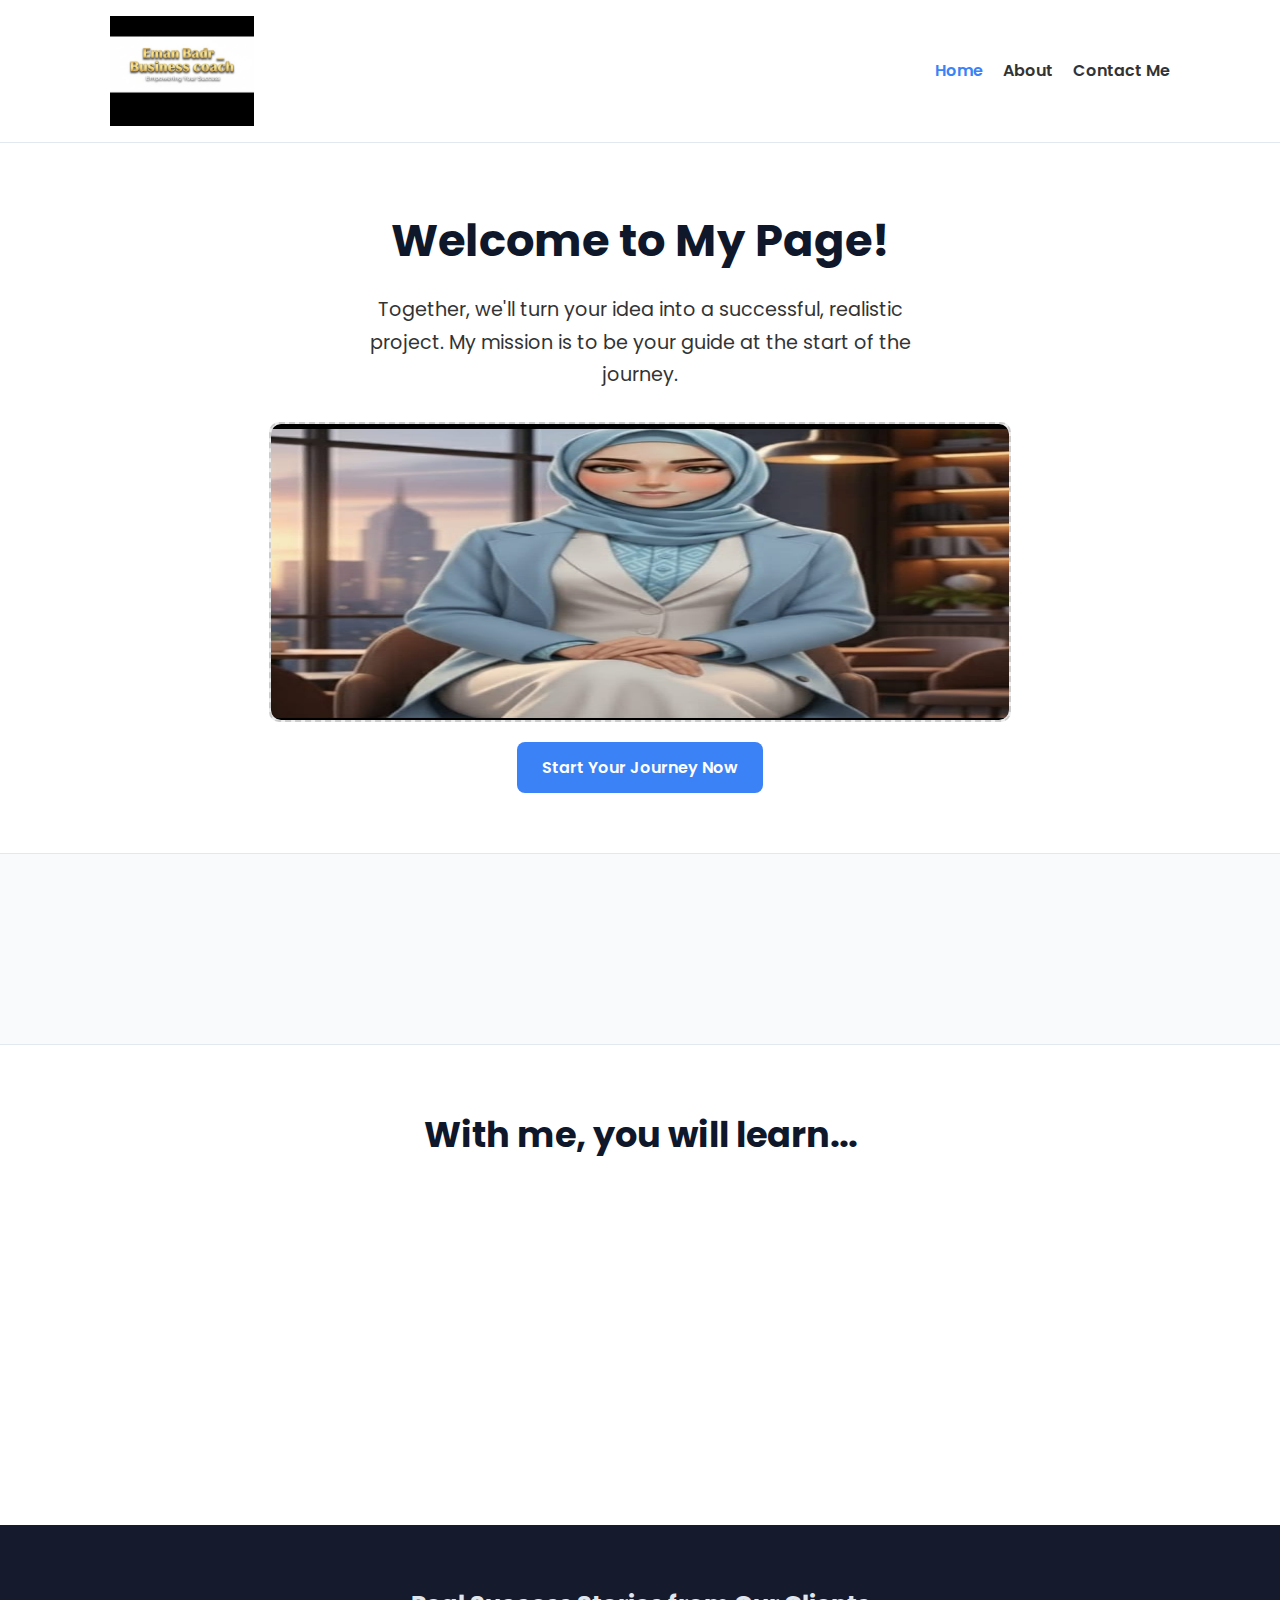
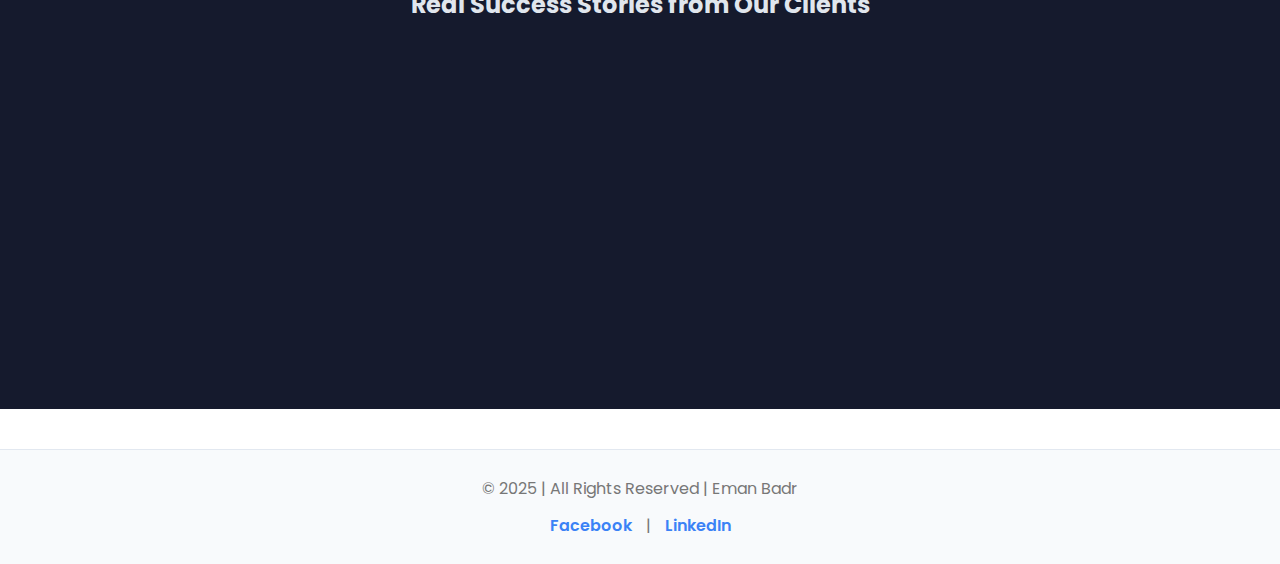
<file: index.html>
<!DOCTYPE html>
<html lang="en">
<head>
    <meta charset="UTF-8">
    <meta name="viewport" content="width=device-width, initial-scale=1.0">
    <title>Eman Badr - Business Coach</title>
    <link rel="stylesheet" href="style.css">
</head>
<body>

    <header>
        <nav class="navbar">
            <div class="container">
                
                <a href="index.html" class="logo">
                    <img src="logo.jpg" alt="Eman Badr Logo">
                </a>
                
                <ul class="nav-menu">
                    <li><a href="index.html" class="active">Home</a></li>
                    <li><a href="about.html">About</a></li>
                    <li><a href="contact.html">Contact Me</a></li>
                </ul>
                <div class="hamburger">
                    <span></span>
                    <span></span>
                    <span></span>
                </div>
            </div>
        </nav>
    </header>

    <main>
        <section class="hero">
            <div class="container">
                <h1>Welcome to My Page!</h1>
                <p>Together, we'll turn your idea into a successful, realistic project. My mission is to be your guide at the start of the journey.</p>
                
                <div class="placeholder-text">
                    <img src="img.jpg" alt="A professional photo of Eman Badr, smiling confidently.">
                </div>
                
                <a href="contact.html" class="btn btn-primary">Start Your Journey Now</a>
            </div>
        </section>

        <section class="stats">
            <div class="container">
                <div class="stat-item animate-on-scroll">
                    <h3>9+</h3>
                    <p>Years of Finance Experience</p>
                </div>
                <div class="stat-item animate-on-scroll">
                    <h3>100+</h3>
                    <p>Projects Supported</p>
                </div>
                <div class="stat-item animate-on-scroll">
                    <h3>Expert</h3>
                    <p>Financial & Credit Analyst</p>
                </div>
                <div class="stat-item animate-on-scroll">
                    <h3>Certified</h3>
                    <p>Business Coach</p>
                </div>
            </div>
        </section>

        <section class="services">
            <div class="container">
                <h2>With me, you will learn...</h2>
                <div class="services-grid">
                    <div class="service-card animate-on-scroll">
                        ✅
                        <h3>Turn Your Idea into a Clear Foundation</h3>
                        <p>How to transform your concept into a project with a solid and clear foundation.</p>
                    </div>
                    <div class="service-card animate-on-scroll">
                        ✅
                        <h3>Plans Without Complexity</h3>
                        <p>How to build a simple and effective operation and marketing plan.</p>
                    </div>
                    <div class="service-card animate-on-scroll">
                        ✅
                        <h3>Understand Numbers to Your Advantage</h3>
                        <p>How to understand and use numbers to your advantage, even if you're not a "numbers person."</p>
                    </div>
                </div>
            </div>
        </section>

        <section class="testimonials dark-section">
            <div class="container">
                <h2>Real Success Stories from Our Clients</h2>
                <div class="testimonial-content animate-on-scroll">
                    
                    <div class="placeholder-text small">
                        <img src="pic.jpg" alt="Client company logo or client profile picture.">
                    </div>

                    <blockquote>
                        "I believe everyone has a chance to succeed... but they need a plan, guidance, and someone to hold their hand at the start. My mission is to be that person for you."
                    </blockquote>
                    <cite>Eman Badr (My Mission)</cite>
                </div>
            </div>
        </section>
    </main>

    <footer>
        <div class="container">
            <p>&copy; 2025 | All Rights Reserved | Eman Badr</p>
            <div class="social-links">
                <a href="https://www.facebook.com/profile.php?id=61583590762381">Facebook</a> | <a href="https://www.linkedin.com/in/eman-badr-5a090110a/">LinkedIn</a>
            </div>
        </div>
    </footer>

    <script src="script.js"></script>
</body>
</html>
</body>
</html>
</file>
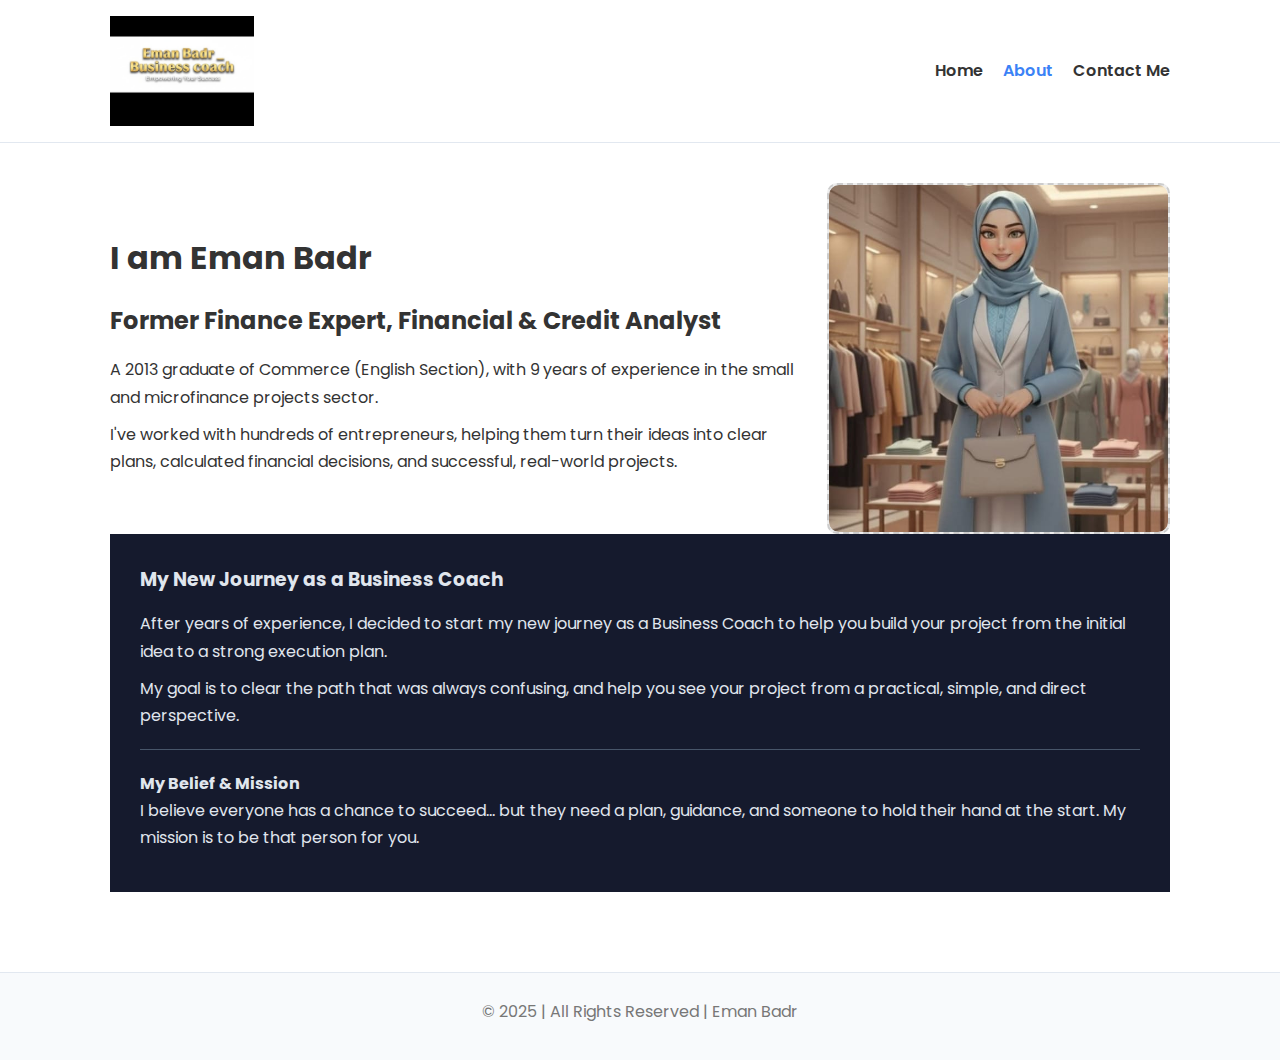
<file: about.html>
<!DOCTYPE html>
<html lang="en">
<head>
    <meta charset="UTF-8">
    <meta name="viewport" content="width=device-width, initial-scale=1.0">
    <title>About Me - Eman Badr</title>
    <link rel="stylesheet" href="style.css">
</head>
<body>

    <header>
        <nav class="navbar">
            <div class="container">
                
                <a href="index.html" class="logo">
                    <img src="logo.jpg" alt="Eman Badr Logo">
                </a>
                
                <ul class="nav-menu">
                    <li><a href="index.html">Home</a></li>
                    <li><a href="about.html" class="active">About</a></li>
                    <li><a href="contact.html">Contact Me</a></li>
                </ul>
                <div class="hamburger">
                    <span></span>
                    <span></span>
                    <span></span>
                </div>
            </div>
        </nav>
    </header>

    <main>
        <section class="about-me">
            <div class="container">
                <div class="about-content">
                    <div class="about-text animate-on-scroll">
                        <h1>I am Eman Badr</h1>
                        <h2>Former Finance Expert, Financial & Credit Analyst</h2>
                        <p>A 2013 graduate of Commerce (English Section), with 9 years of experience in the small and microfinance projects sector.</p>
                        <p>I've worked with hundreds of entrepreneurs, helping them turn their ideas into clear plans, calculated financial decisions, and successful, real-world projects.</p>
                    </div>
                    <div class="about-image animate-on-scroll">
                        
                        <div class="placeholder-text">
                            <img src="photo.jpg" alt="A photo of Eman Badr in a professional setting, suitable for an About Me page.">
                        </div>
                        
                    </div>
                </div>

                <div class="my-mission dark-section animate-on-scroll">
                    <h3>My New Journey as a Business Coach</h3>
                    <p>After years of experience, I decided to start my new journey as a Business Coach to help you build your project from the initial idea to a strong execution plan.</p>
                    <p>My goal is to clear the path that was always confusing, and help you see your project from a practical, simple, and direct perspective.</p>
                    <hr>
                    <h4>My Belief & Mission</h4>
                    <p>I believe everyone has a chance to succeed... but they need a plan, guidance, and someone to hold their hand at the start. My mission is to be that person for you.</p>
                </div>
            </div>
        </section>
    </main>

    <footer>
        <div class="container">
            <p>&copy; 2025 | All Rights Reserved | Eman Badr</p>
        </div>
    </footer>

    <script src="script.js"></script>
</body>
</html>
</file>
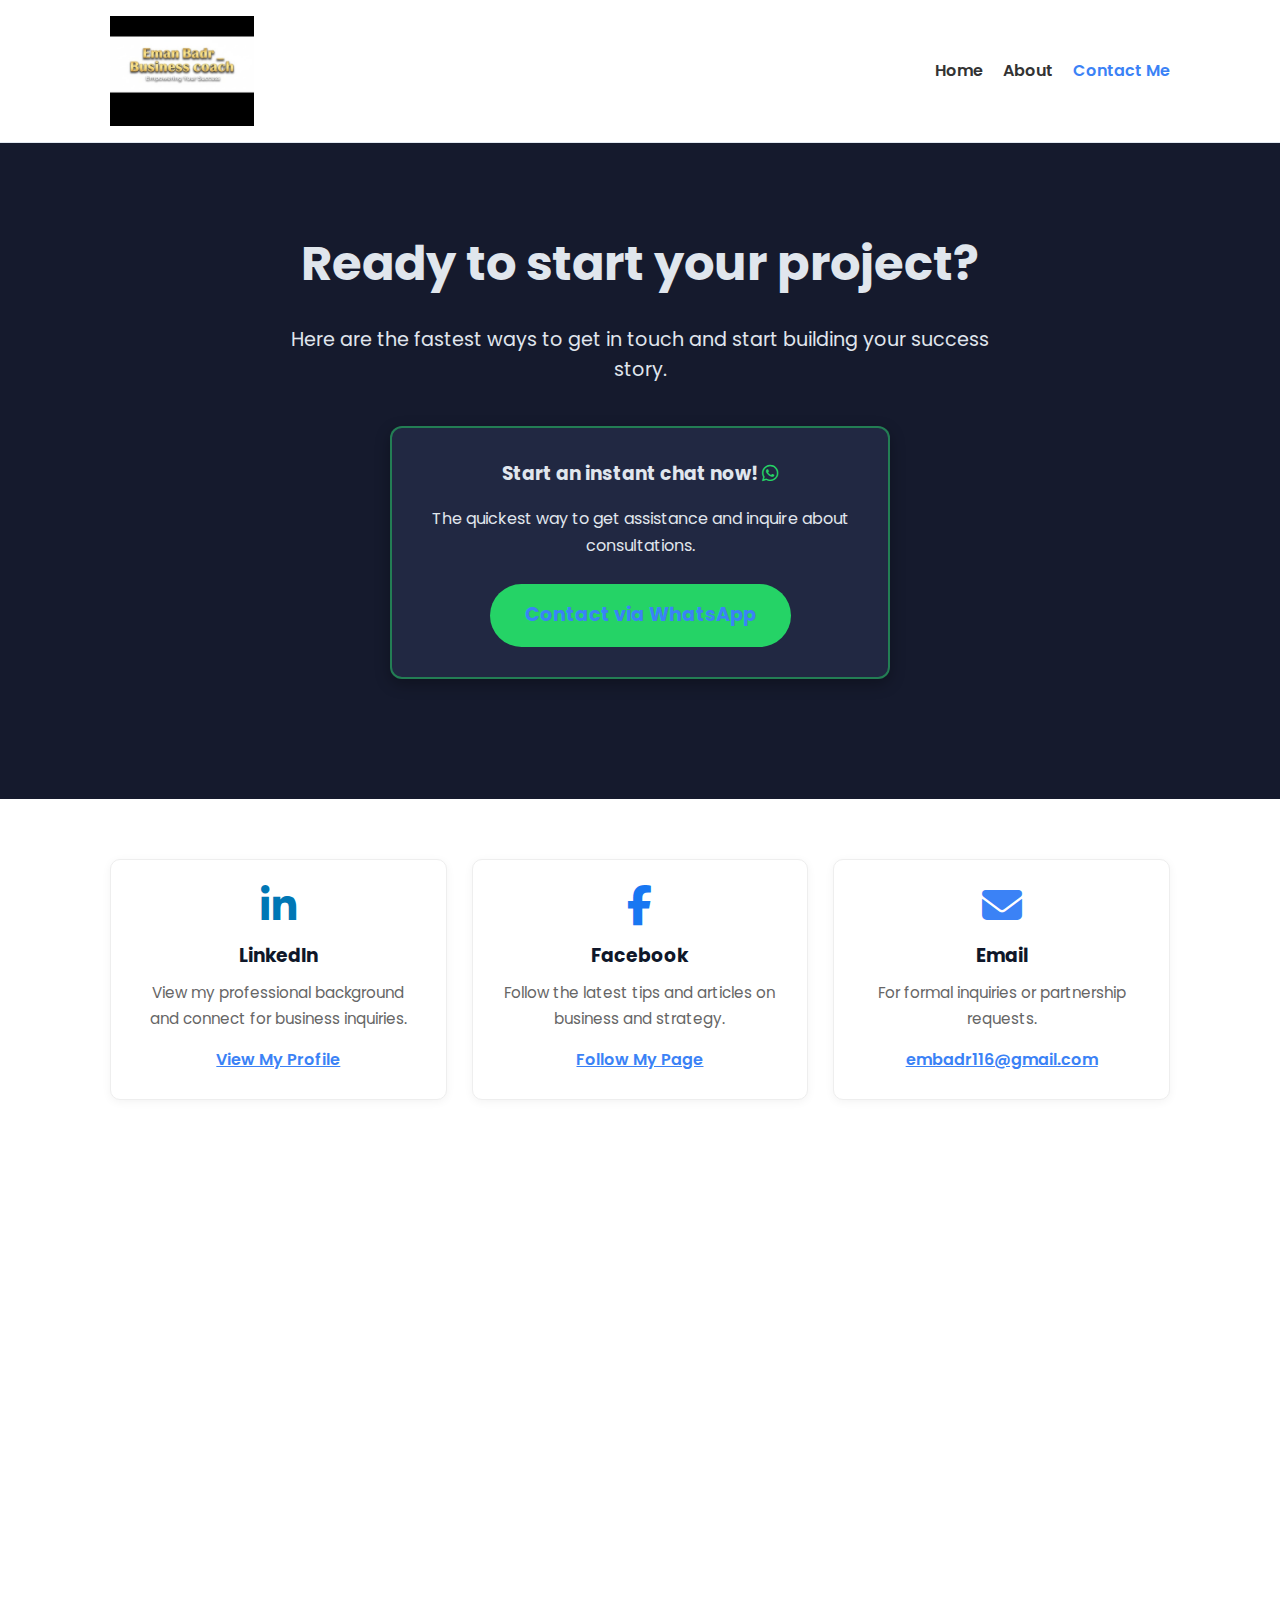
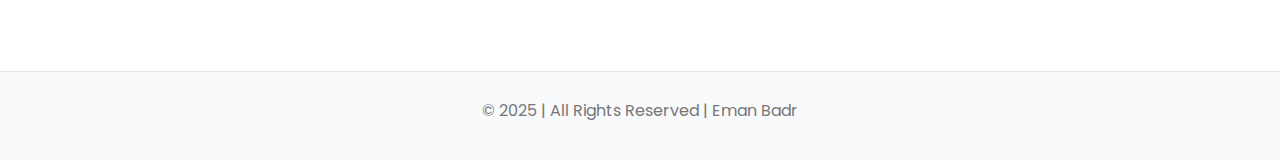
<file: contact.html>
<!DOCTYPE html>
<html lang="en">
<head>
    <meta charset="UTF-8">
    <meta name="viewport" content="width=device-width, initial-scale=1.0">
    <title>Contact Me - Eman Badr</title>
    <link rel="stylesheet" href="style.css">
    <link rel="stylesheet" href="https://cdnjs.cloudflare.com/ajax/libs/font-awesome/6.5.2/css/all.min.css"> 
</head>
<body>

    <header>
        <nav class="navbar">
            <div class="container">
                
                <a href="index.html" class="logo">
                    <img src="logo.jpg" alt="Eman Badr Logo">
                </a>
                
                <ul class="nav-menu">
                    <li><a href="index.html">Home</a></li>
                    <li><a href="about.html">About</a></li>
                    <li><a href="contact.html" class="active">Contact Me</a></li>
                </ul>
                <div class="hamburger">
                    <span></span>
                    <span></span>
                    <span></span>
                </div>
            </div>
        </nav>
    </header>

    <main>
        <section class="contact-hero dark-section animate-on-scroll">
            <div class="container">
                <div class="contact-header">
                    <h2>Ready to start your project?</h2>
                    <p>Here are the fastest ways to get in touch and start building your success story.</p>
                </div>
                
                <div class="action-box whatsapp-box animate-on-scroll">
                    <h3>Start an instant chat now! <i class="fab fa-whatsapp"></i></h3>
                    <p>The quickest way to get assistance and inquire about consultations.</p>
                    <a href="https://wa.me/+201226023007?text=I%20would%20like%20to%20inquire%20about%20starting%20a%20project" 
                       target="_blank" 
                       class="btn btn-whatsapp">
                       Contact via WhatsApp
                    </a>
                </div>
            </div>
        </section>
        
        <section class="contact-grid-section">
            <div class="container">
                <div class="contact-cards-grid">
                    
                    <div class="contact-card card-linkedin animate-on-scroll">
                        <i class="icon fab fa-linkedin-in"></i>
                        <h3>LinkedIn</h3>
                        <p>View my professional background and connect for business inquiries.</p>
                        <a href="https://www.linkedin.com/in/eman-badr-5a090110a/" target="_blank" class="card-link">View My Profile</a>
                    </div>
                    
                    <div class="contact-card card-facebook animate-on-scroll">
                        <i class="icon fab fa-facebook-f"></i>
                        <h3>Facebook</h3>
                        <p>Follow the latest tips and articles on business and strategy.</p>
                        <a href="https://www.facebook.com/profile.php?id=61583590762381" target="_blank" class="card-link">Follow My Page</a>
                    </div>

                    <div class="contact-card card-email animate-on-scroll">
                        <i class="icon fas fa-envelope"></i>
                        <h3>Email</h3>
                        <p>For formal inquiries or partnership requests.</p>
                        <a href="embadr116@gmail.com" class="card-link">embadr116@gmail.com</a>
                    </div>

                </div>
            </div>
        </section>

        <section class="faq-section animate-on-scroll">
            <div class="container">
                <h2>Quick Q&A</h2>
                <div class="accordion">
                    
                    <div class="accordion-item">
                        <button class="accordion-header">
                            Is the first consultation free? <span class="indicator">+</span>
                        </button>
                        <div class="accordion-content">
                            <p>Yes, I'm happy to provide a complimentary initial consultation via WhatsApp to define your project requirements and understand your precise goals before any financial commitment.</p>
                        </div>
                    </div>

                    <div class="accordion-item">
                        <button class="accordion-header">
                            What is the expected response time for inquiries? <span class="indicator">+</span>
                        </button>
                        <div class="accordion-content">
                            <p>I typically respond to WhatsApp and email messages within 4-6 business hours. If the matter is urgent, please clarify at the beginning of your message.</p>
                        </div>
                    </div>

                    <div class="accordion-item">
                        <button class="accordion-header">
                            What services do you offer? <span class="indicator">+</span>
                        </button>
                        <div class="accordion-content">
                            <p>I offer services in strategic planning, business analysis, user experience design (UX), and project management for small and medium-sized businesses.</p>
                        </div>
                    </div>
                </div>
            </div>
        </section>

    </main>

    <footer>
        <div class="container">
            <p>&copy; 2025 | All Rights Reserved | Eman Badr</p>
        </div>
    </footer>

    <script src="script.js"></script>
</body>
</html>
</file>
<file: style.css>
/* ======== General Settings ======== */
@import url('https://fonts.googleapis.com/css2?family=Poppins:wght@400;600;700&display=swap');

:root {
    --primary-dark-blue: #0f172a; /* لون الأزرق الداكن الأساسي */
    --primary-blue: #3b82f6;       /* لون الأزرق المميز (للبوتونات والروابط) */
    --light-text: #f1f5f9;         
    --dark-text: #333;             
    --bg-light: #ffffff;
    --bg-dark: var(--primary-dark-blue);
    --border-color: #e2e8f0;

    /* ألوان جديدة مستوحاة من الصورة الداكنة */
    --dark-section-bg: #151a2d; /* أزرق داكن للخلفية في الصورة */
    --dark-section-text: #e0e6ed; /* نص فاتح على الخلفية الداكنة */
    --dark-section-card-bg: #212842; /* خلفية كارت أغمق قليلاً من الخلفية العامة */
}

* {
    box-sizing: border-box;
    margin: 0;
    padding: 0;
}

body {
    font-family: 'Poppins', sans-serif;
    line-height: 1.7;
    background-color: var(--bg-light);
    color: var(--dark-text);
}

.container { max-width: 1100px; margin: 0 auto; padding: 0 20px; }
h1, h2, h3 { margin-bottom: 15px; font-weight: 700; }
p { margin-bottom: 10px; }
a { text-decoration: none; color: var(--primary-blue); }

/* ======== Header & Navbar ======== */
.navbar {
    background-color: var(--bg-light);
    border-bottom: 1px solid var(--border-color);
    padding: 1rem 0;
    position: sticky;
    top: 0;
    z-index: 1000;
}
.navbar .container { display: flex; justify-content: space-between; align-items: center; }

/* LOGO STYLES */
.navbar .logo { display: flex; align-items: center; }
.navbar .logo img { height: 110px; width: auto; }

.navbar .nav-menu { display: flex; list-style: none; }
.navbar .nav-menu li { margin-left: 20px; }
.navbar .nav-menu li a { color: var(--dark-text); font-weight: 600; transition: color 0.3s ease; }
.navbar .nav-menu li a:hover,
.navbar .nav-menu li a.active { color: var(--primary-blue); }

.hamburger { display: none; cursor: pointer; }
.hamburger span { display: block; width: 25px; height: 3px; background-color: var(--dark-text); margin: 5px 0; transition: all 0.3s ease; }

/* ======== Buttons ======== */
.btn {
    display: inline-block;
    padding: 12px 25px;
    border-radius: 8px;
    font-weight: 600;
    transition: all 0.3s ease; 
    cursor: pointer;
}
.btn-primary { background-color: var(--primary-blue); color: #fff; border: none; }
.btn-primary:hover {
    background-color: #2563eb;
    transform: translateY(-2px);
    box-shadow: 0 4px 15px rgba(59, 130, 246, 0.3);
}

/* ======== Hero Section & Placeholder Styles (Images) ======== */
.hero { padding: 60px 0; text-align: center; }
.hero h1 { font-size: 2.8rem; color: var(--primary-dark-blue); }
.hero p { font-size: 1.2rem; max-width: 600px; margin: 0 auto 30px auto; }

/* Hero Image Container */
.hero .placeholder-text {
    background: #eee;
    color: #999;
    padding: 0; 
    border-radius: 10px;
    margin: 20px auto;
    max-width: 70%;
    font-style: italic;
    border: 2px dashed #ccc;
    position: relative; 
    overflow: hidden; 
    display: flex; 
    align-items: center;
    justify-content: center;
    height: 300px;
}

/* Image inside Hero Container */
.hero .placeholder-text img {
    width: 100%;
    height: 100%;
    /* object-fit: cover; */
    border-radius: 10px; 
    display: block; 
}

/* Small Placeholder Container (Client Logo/Photo) */
.placeholder-text.small {
    padding: 0;
    max-width: 120px; 
    height: 120px;
    margin: 0 auto 20px auto; 
    position: relative;
    overflow: hidden;
    display: flex;
    align-items: center;
    justify-content: center;
    border-radius: 50%;
    border: 2px dashed #ccc;
}
.placeholder-text.small img {
    width: 100%;
    height: 100%;
    object-fit: cover;
    border-radius: 50%; 
    display: block;
}


/* ======== Stats Section ======== */
.stats { background-color: #f8fafc; padding: 40px 0; border-top: 1px solid var(--border-color); border-bottom: 1px solid var(--border-color); }
.stats .container { display: flex; justify-content: space-around; text-align: center; flex-wrap: wrap; }
.stat-item { flex-basis: 23%; }
.stat-item h3 { font-size: 2.5rem; color: var(--primary-blue); margin-bottom: 5px; }
.stat-item p { font-weight: 600; color: #555; }

/* ======== Services Section ======== */
.services { padding: 60px 0; text-align: center; }
.services h2 { font-size: 2.2rem; margin-bottom: 40px; color: var(--primary-dark-blue); }
.services-grid { display: grid; grid-template-columns: repeat(auto-fit, minmax(300px, 1fr)); gap: 25px; text-align: left; }
.service-card { background: #fff; border: 1px solid var(--border-color); border-radius: 10px; padding: 25px; box-shadow: 0 4px 12px rgba(0,0,0,0.05); transition: all 0.3s ease; }
.service-card h3 { margin-top: 10px; color: var(--primary-dark-blue); }
.service-card:hover { transform: translateY(-5px); box-shadow: 0 8px 20px rgba(0,0,0,0.08); }


/* ======== Dark Sections (Testimonials) ======== */
.dark-section { 
    background-color: var(--dark-section-bg); 
    color: var(--dark-section-text); 
    padding: 60px 0; 
}
.dark-section h2, .dark-section h3 { 
    color: var(--dark-section-text); /* للتأكد من أن النص فاتح */
}
.dark-section a {
    color: var(--primary-blue); /* الروابط بلون أزرق مميز */
}
.dark-section .container { text-align: center; }
.testimonials blockquote { font-size: 1.4rem; font-style: italic; max-width: 700px; margin: 20px auto; line-height: 1.8; }
.testimonials cite { font-weight: 600; color: var(--primary-blue); }

/* ======== About Me Page ======== */
.about-me { padding: 40px 0; }
.about-content { display: flex; gap: 30px; align-items: center; flex-wrap: wrap; }
.about-text { flex: 2; }
.about-image { flex: 1; }

/* Image inside About Container */
.about-image .placeholder-text {
    width: 100%;
    min-height: 300px;
    display: flex;
    align-items: center;
    justify-content: center;
    background: #eee;
    color: #999;
    padding: 0; 
    border-radius: 10px;
    font-style: italic;
    border: 2px dashed #ccc;
    position: relative;
    overflow: hidden;
}
.about-image .placeholder-text img {
    width: 100%;
    height: 100%;
    object-fit: cover;
    border-radius: 10px;
    display: block;
}


.my-mission { padding: 30px; text-align: left; }
.my-mission hr { border: 0; height: 1px; background: #475569; margin: 20px 0; }


/* ======== Contact Page (New Styles) ======== */

/* contact-hero: الجزء العلوي الداكن */
.contact-hero {
    padding: 80px 0; 
    text-align: center;
}
.contact-hero .contact-header h2 {
    font-size: 3rem; 
    margin-bottom: 20px;
}
.contact-hero .contact-header p {
    font-size: 1.2rem;
    max-width: 700px;
    margin: 0 auto 40px auto;
    line-height: 1.6;
}

/* WhatsApp Action Box - adapted for dark background */
.action-box {
    text-align: center;
    padding: 30px;
    border-radius: 12px;
    margin: 0 auto 40px auto; 
    max-width: 500px; 
    background-color: var(--dark-section-card-bg); /* لون خلفية بطاقة أغمق */
    border: 2px solid rgba(255, 255, 255, 0.1); 
    box-shadow: 0 5px 15px rgba(0, 0, 0, 0.3); 
    transition: all 0.3s ease;
}
.action-box h3, .action-box p {
    color: var(--dark-section-text); /* نص فاتح */
}
.whatsapp-box {
    background-color: var(--dark-section-card-bg); 
    border-color: rgba(37, 211, 102, 0.5); 
}

.btn-whatsapp {
    display: inline-block;
    background-color: #25D366; 
    color: white;
    font-size: 1.2rem;
    font-weight: 700;
    padding: 15px 35px;
    margin-top: 15px;
    border-radius: 50px; 
    transition: all 0.3s ease;
}
.btn-whatsapp:hover {
    background-color: #1DA851;
    transform: scale(1.05); 
    box-shadow: 0 8px 25px rgba(37, 211, 102, 0.5);
}
.whatsapp-box h3 .fa-whatsapp { 
    color: #25D366; /* لون أيقونة الواتساب في العنوان */
}


/* Contact Cards Grid Section (White Background) */
.contact-grid-section {
    padding: 60px 0;
    background-color: var(--bg-light); /* خلفية بيضاء لهذا القسم */
}
.contact-cards-grid {
    display: grid;
    grid-template-columns: repeat(auto-fit, minmax(250px, 1fr));
    gap: 25px;
    margin-bottom: 50px;
}

/* Contact Card (White background) */
.contact-card {
    background: #fff;
    padding: 25px;
    border-radius: 10px;
    box-shadow: 0 2px 10px rgba(0,0,0,0.05);
    border: 1px solid #eee;
    text-align: center;
    transition: transform 0.3s ease, box-shadow 0.3s ease;
}

.contact-card:hover {
    transform: translateY(-5px); 
    box-shadow: 0 8px 20px rgba(0,0,0,0.1);
}

.contact-card .icon {
    display: block;
    font-size: 2.5rem;
    margin-bottom: 15px;
}

.contact-card h3 {
    color: var(--primary-dark-blue);
    margin-bottom: 8px;
}

.contact-card p {
    color: #666;
    font-size: 0.95rem;
    margin-bottom: 15px;
}

.card-link {
    font-weight: 600;
    text-decoration: underline;
}

/* Card Specific Colors (using Font Awesome classes) */
.card-linkedin .icon { color: #0077b5; }
.card-facebook .icon { color: #1877F2; }
.card-email .icon { color: var(--primary-blue); }


/* FAQ/Accordion Styles */
.faq-section {
    padding: 60px 0;
    background-color: var(--bg-light); /* خلفية بيضاء */
}
.faq-section h2 {
    text-align: center;
    margin-bottom: 30px;
    color: var(--primary-dark-blue);
}
.accordion-item {
    border: 1px solid var(--border-color);
    border-radius: 8px;
    margin-bottom: 15px;
    overflow: hidden; 
}
.accordion-header {
    width: 100%;
    padding: 18px 20px;
    background-color: #f8faff;
    color: var(--dark-text);
    font-size: 1.1rem;
    font-weight: 600;
    text-align: right;
    border: none;
    cursor: pointer;
    display: flex;
    justify-content: space-between;
    align-items: center;
    transition: background-color 0.3s ease;
}
.accordion-header:hover {
    background-color: #eef2ff;
}
.accordion-item.active .accordion-header {
    background-color: var(--primary-blue);
    color: white;
}
.accordion-item.active .accordion-header:hover {
    background-color: #2563eb;
}

.indicator {
    font-size: 1.5rem;
    line-height: 1;
    font-weight: 400;
    margin-right: 10px;
    transition: transform 0.3s ease;
}
.accordion-item.active .indicator {
    transform: rotate(45deg); 
}

.accordion-content {
    background-color: white;
    padding: 0 20px;
    max-height: 0; 
    transition: max-height 0.3s ease-out, padding 0.3s ease-out;
}
.accordion-content p {
    padding: 15px 0;
    border-top: 1px solid #eee;
    margin-bottom: 0;
}
.accordion-item.active .accordion-content {
    max-height: 500px; 
    padding: 0 20px 20px 20px;
}
/* END Contact Page Styles */


/* ======== Footer ======== */
footer { background-color: #f8fafc; border-top: 1px solid var(--border-color); text-align: center; padding: 25px 0; margin-top: 40px; color: #777; }
footer .social-links a { margin: 0 10px; font-weight: 600; }


/* ======== Scroll Animation Classes ======== */
.animate-on-scroll { opacity: 0; transform: translateY(30px); transition: all 0.6s ease-out; }
.animate-on-scroll.is-visible { opacity: 1; transform: translateY(0); }


/* ======== Responsive Design ======== */
@media (max-width: 768px) {
    .navbar .nav-menu { 
        display: none; 
        position: absolute; 
        top: 115px; 
        left: 0; 
        width: 100%; 
        background-color: var(--bg-light); 
        flex-direction: column; 
        text-align: center; 
        border-bottom: 1px solid var(--border-color); 
    }
    .navbar .nav-menu.active { display: flex; }
    .navbar .nav-menu li { margin: 0; }
    .navbar .nav-menu li a { display: block; padding: 15px; border-bottom: 1px solid #f0f0f0; }
    .hamburger { display: block; }
    
    .stats .container { flex-direction: column; gap: 20px; }
    .about-content { flex-direction: column; }
    .about-image { order: -1; }
    /* Social buttons removed as they are now cards */
    
    /* Adjust hero image container height on small screens */
    .hero .placeholder-text {
        height: 250px;
    }

    /* Contact page specific responsive adjustments */
    .contact-hero {
        padding: 60px 0;
    }
    .contact-hero .contact-header h2 {
        font-size: 2.2rem;
    }
    .contact-hero .contact-header p {
        font-size: 1rem;
    }
    .btn-whatsapp {
        font-size: 1.1rem;
        padding: 12px 25px;
    }
}
</file>
